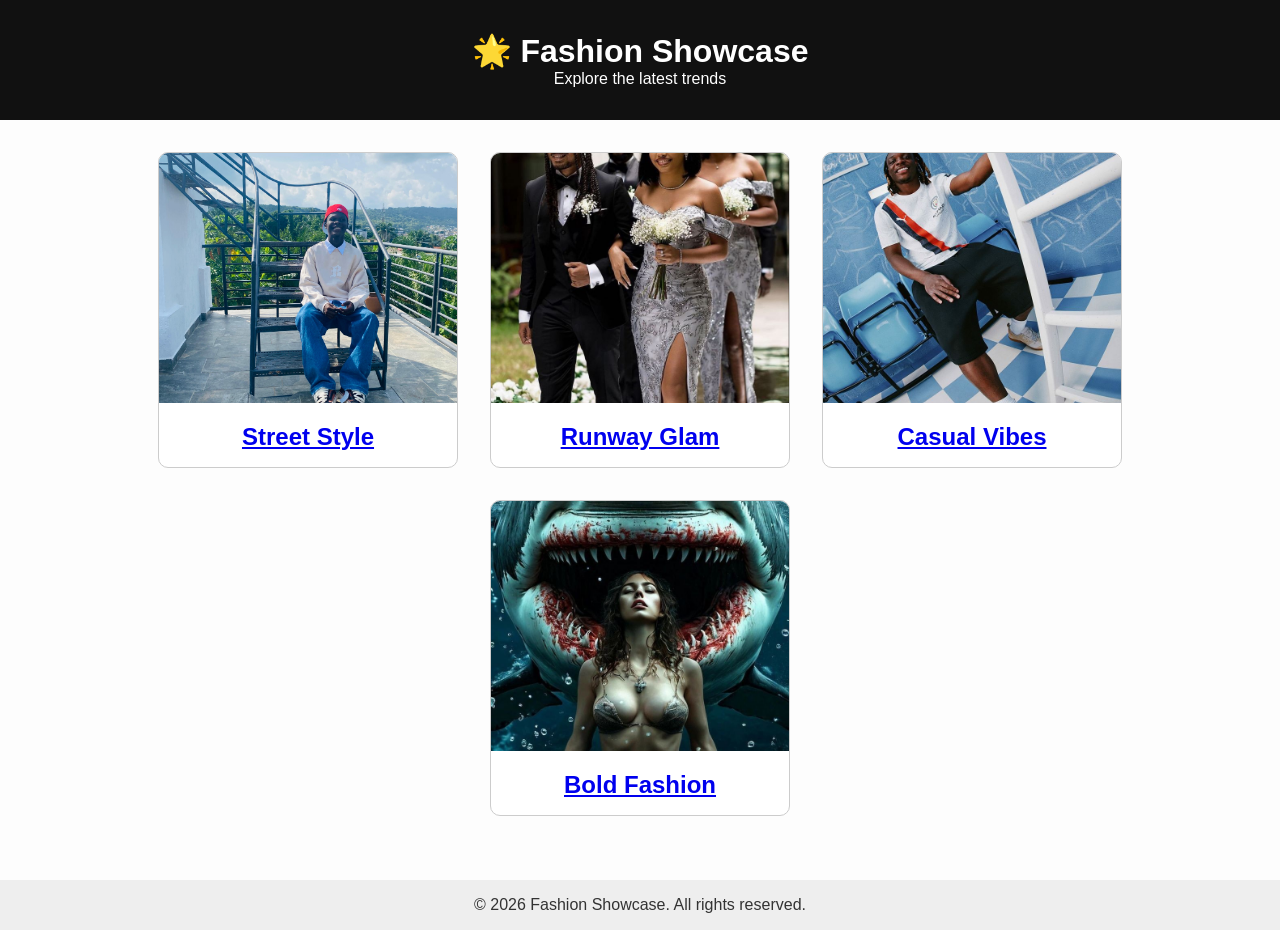
<file: index.html>
<!DOCTYPE html>
<html lang="en">
<head>
  <meta charset="UTF-8" />
  <meta name="viewport" content="width=device-width, initial-scale=1.0" />
  <title>Fashion Showcase</title>
  <link rel="stylesheet" href="styles.css" />
</head>
<body>
  <header>
    <h1>🌟 Fashion Showcase</h1>
    <p>Explore the latest trends</p>
  </header>

  <main class="gallery">
    <div class="fashion-item">
      <a href="street-style-details.html">
        <img src="Fashion-1.jpg" alt="Street Style Category" />
        <h2>Street Style</h2>
      </a>
    </div>
    <div class="fashion-item">
      <a href="Runway-Glam-details.html">
        <img src="Fashion-2.jpg" alt="Runway Glam Category" />
        <h2>Runway Glam</h2>
      </a>
    </div>
    <div class="fashion-item">
      <a href="Casual-vibes-details.html">
        <img src="Fashion-3.jpeg" alt="Casual Vibes Category" />
        <h2>Casual Vibes</h2>
      </a>
    </div>
    <div class="fashion-item">
      <a href="bold-daring-details.html">
        <img src="Fashion-4.jpg" alt="Bold Fashion Category" />
        <h2>Bold Fashion</h2>
      </a>
    </div>
  </main>

  <footer>
    <p>© 2026 Fashion Showcase. All rights reserved.</p>
  </footer>

  <script src="script.js"></script>
</body>
</html>
</file>
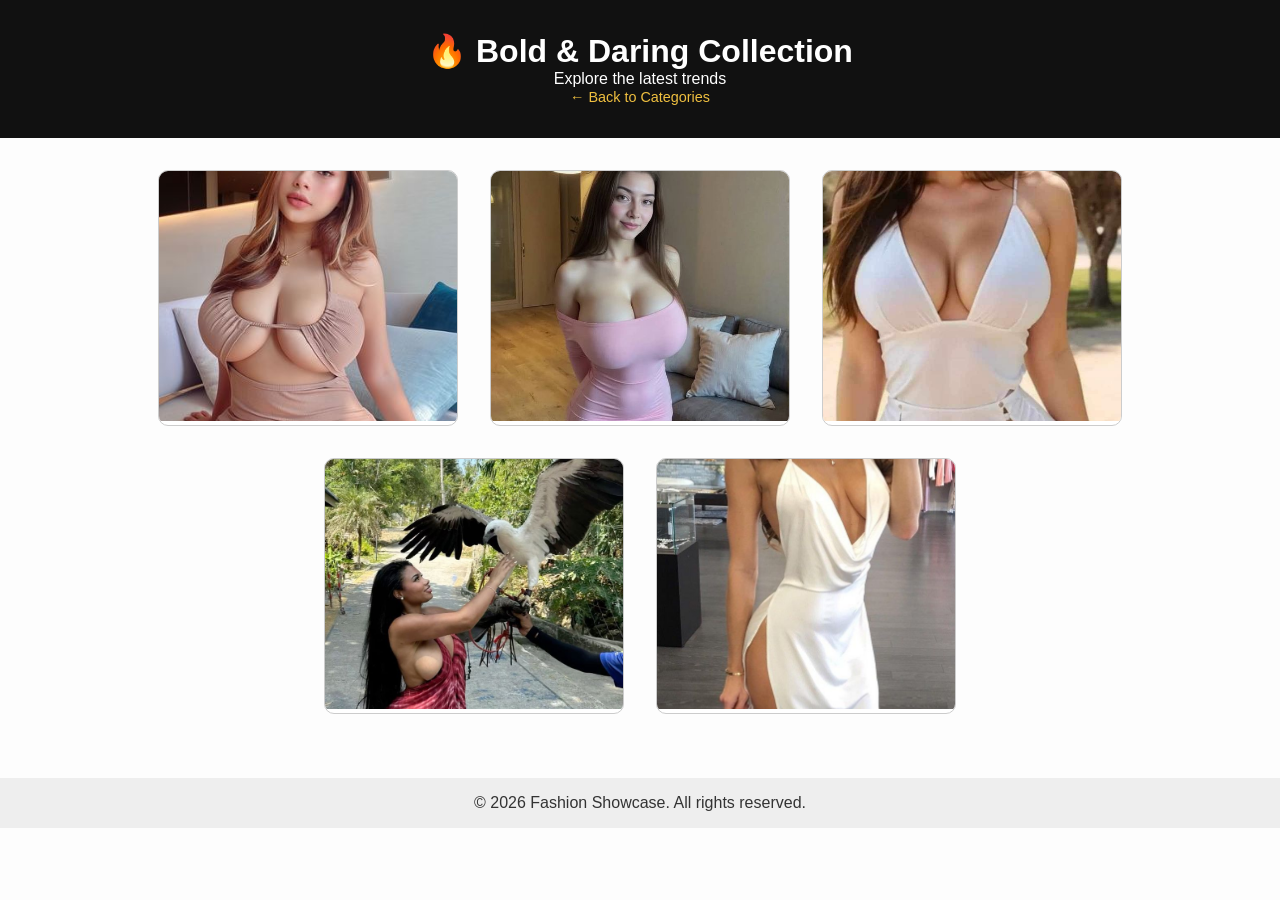
<file: bold-daring-details.html>
<!DOCTYPE html>
<html lang="en">
<head>
  <meta charset="UTF-8">
  <meta name="viewport" content="width=device-width, initial-scale=1.0">
  <title>Bold & Daring Collection</title>
  <link rel="stylesheet" href="styles.css">
</head>
<body>

  <header>
    <h1>🔥 Bold & Daring Collection</h1>
    <p>Explore the latest trends</p>
    <a href="index.html">← Back to Categories</a>
  </header>

  <main class="gallery">
    <div class="fashion-item">
      <img src="Bold-1.jpg" alt="Bold and Daring Look 1" />
    </div>
    <div class="fashion-item">
      <img src="Bold-2.jpg" alt="Bold and Daring Look 2" />
    </div>
    <div class="fashion-item">
      <img src="Bold-3.jpg" alt="Bold and Daring Look 3" />
    </div>
    <div class="fashion-item">
      <img src="Bold-4.jpg" alt="Bold and Daring Look 4" />
    </div>
    <div class="fashion-item">
      <img src="Bold-5.jpg" alt="Bold and Daring Look 5" />
    </div>
  </main>

  <footer>
    <p>© 2025 Fashion Showcase. All rights reserved.</p>
  </footer>

  <script src="script.js"></script>
</body>
</html>
</file>
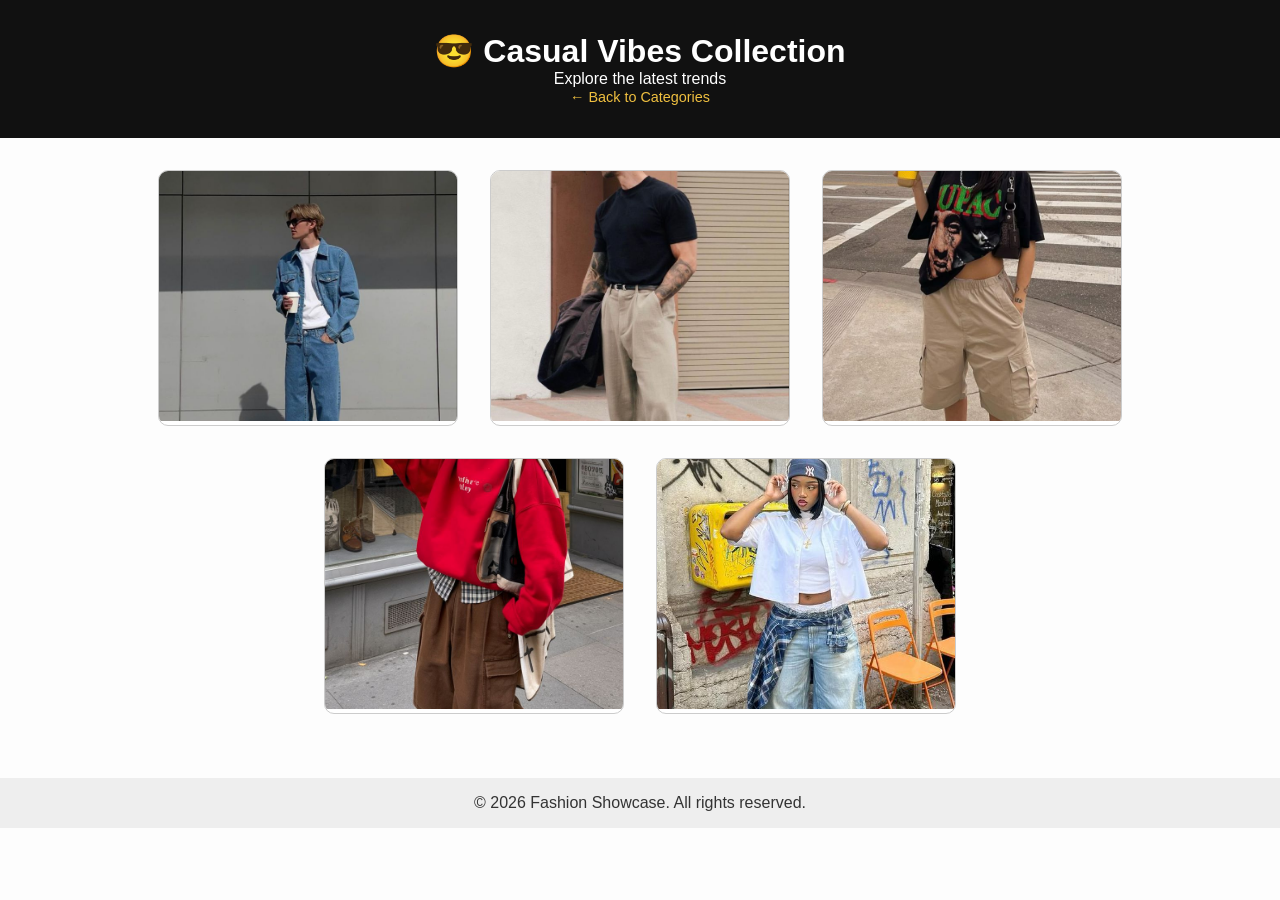
<file: Casual-vibes-details.html>
<!DOCTYPE html>
<html lang="en">
<head>
  <meta charset="UTF-8">
  <meta name="viewport" content="width=device-width, initial-scale=1.0">
  <title>Casual Vibes Collection</title>
  <link rel="stylesheet" href="styles.css">
</head>
<body>

  <header>
    <h1>😎 Casual Vibes Collection</h1>
    <p>Explore the latest trends</p>
    <a href="index.html">← Back to Categories</a>
  </header>

  <main class="gallery">
    <div class="fashion-item">
      <img src="Casual-1.jpg" alt="Casual Vibes Look 1" />
    </div>
    <div class="fashion-item">
      <img src="Casual-2.jpg" alt="Casual Vibes Look 2" />
    </div>
    <div class="fashion-item">
      <img src="Casual-3.jpg" alt="Casual Vibes Look 3" />
    </div>
    <div class="fashion-item">
      <img src="Casual-4.jpg" alt="Casual Vibes Look 4" />
    </div>
    <div class="fashion-item">
      <img src="Casual-5.jpg" alt="Casual Vibes Look 5" />
    </div>
  </main>

  <footer>
    <p>© 2025 Fashion Showcase. All rights reserved.</p>
  </footer>

  <script src="script.js"></script>
</body>
</html>
</file>
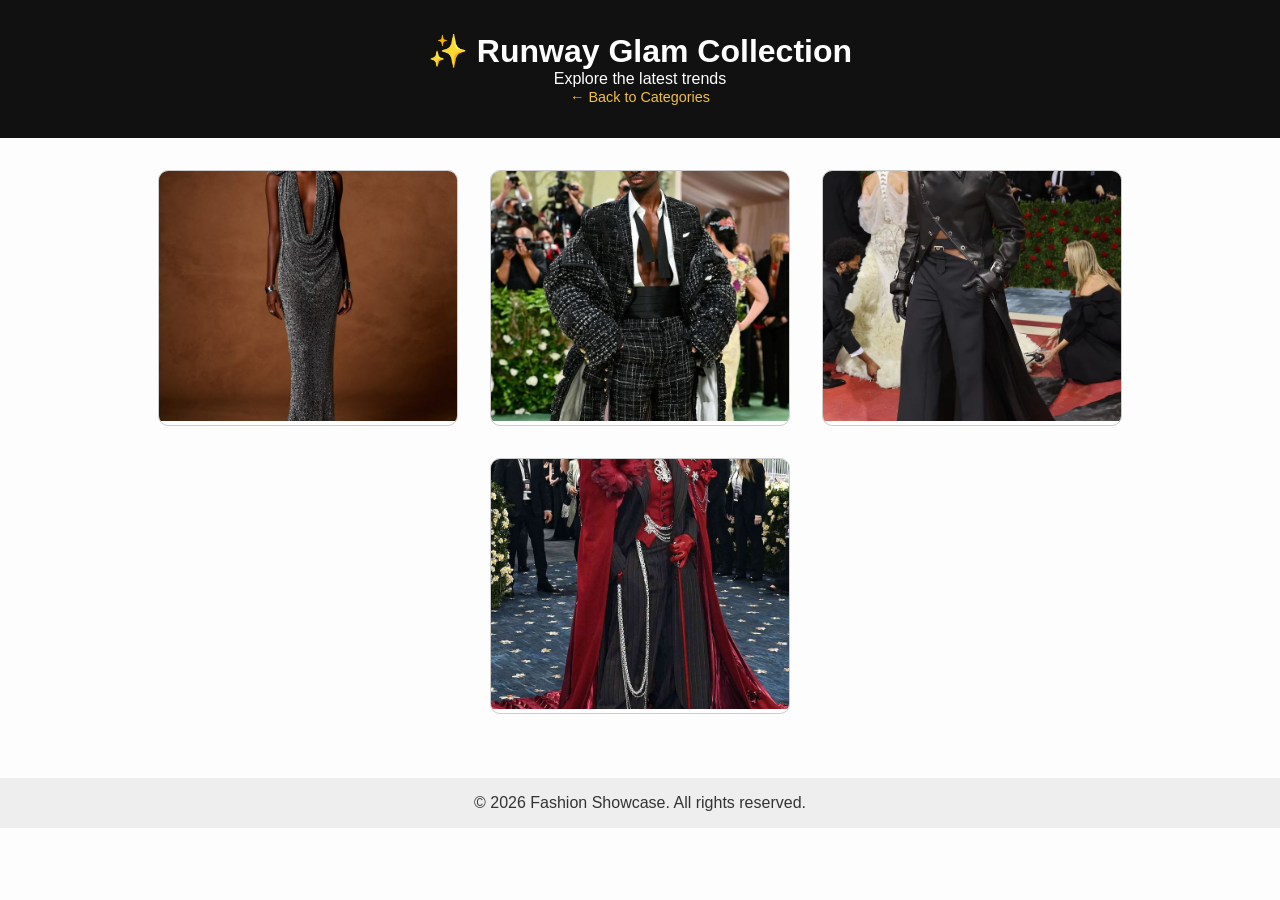
<file: Runway-Glam-details.html>
<!DOCTYPE html>
<html lang="en">
<head>
  <meta charset="UTF-8">
  <meta name="viewport" content="width=device-width, initial-scale=1.0">
  <title>Runway Glam Collection</title>
  <link rel="stylesheet" href="styles.css">
</head>
<body>

  <header>
    <h1>✨ Runway Glam Collection</h1>
    <p>Explore the latest trends</p>
    <a href="index.html">← Back to Categories</a>
  </header>

  <main class="gallery">
    <div class="fashion-item">
      <img src="Glam-1.jpg" alt="Runway Glam Look 1" />
    </div>
    <div class="fashion-item">
      <img src="Glam-2.jpg" alt="Runway Glam Look 2" />
    </div>
    <div class="fashion-item">
      <img src="Glam-3.jpg" alt="Runway Glam Look 3" />
    </div>
    <div class="fashion-item">
      <img src="Glam-4.jpg" alt="Runway Glam Look 4" />
    </div>
  </main>

  <footer>
    <p>© 2025 Fashion Showcase. All rights reserved.</p>
  </footer>

  <script src="script.js"></script>
</body>
</html>
</file>
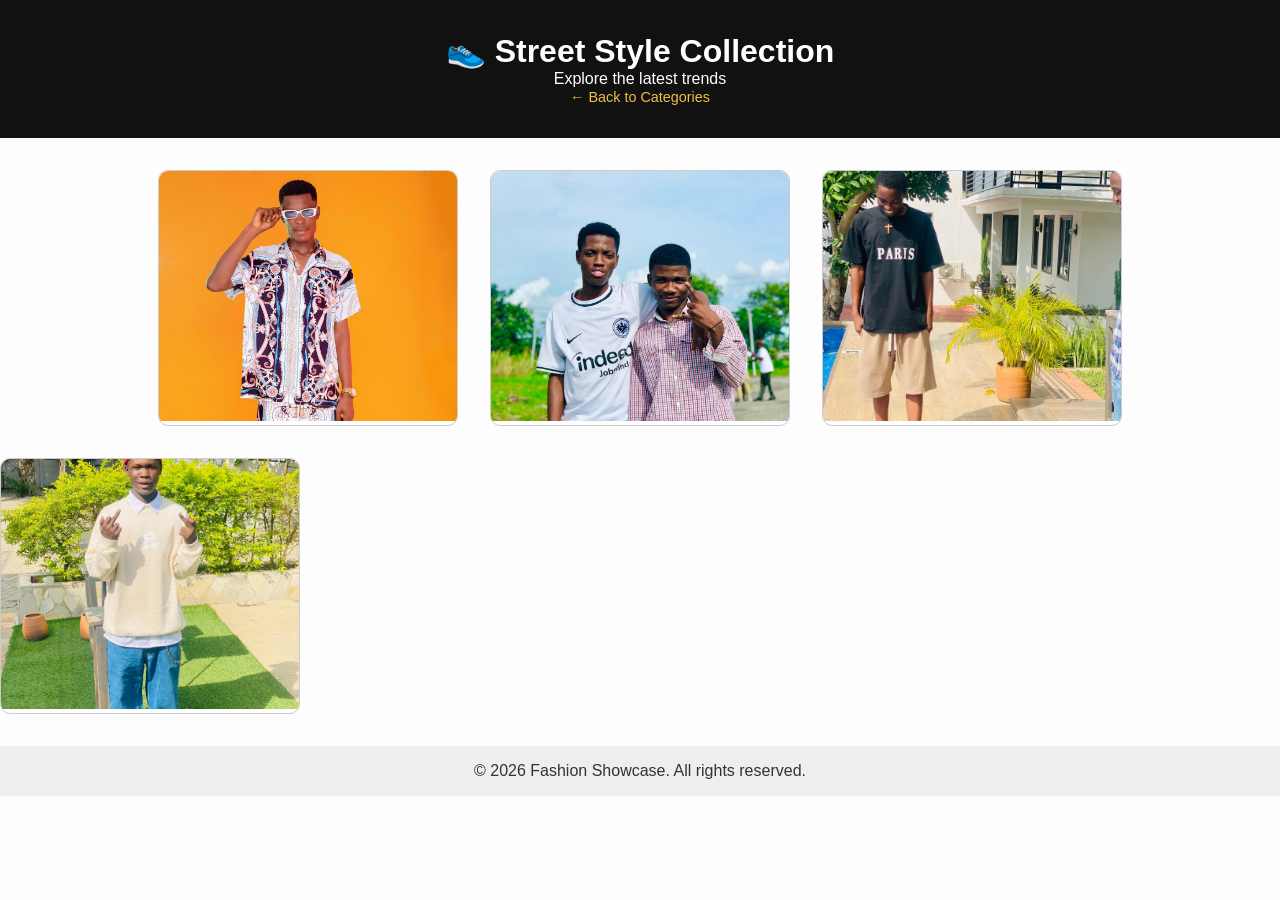
<file: street-style-details.html>
<!DOCTYPE html>
<html lang="en">
<head>
  <meta charset="UTF-8">
  <meta name="viewport" content="width=device-width, initial-scale=1.0">
  <title>Street Style Collection</title>
  <link rel="stylesheet" href="styles.css">
</head>
<body>

  <header>
    <h1>👟 Street Style Collection</h1>
    <p>Explore the latest trends</p>
    <a href="index.html">← Back to Categories</a>
  </header>

  <main class="gallery">
    <div class="fashion-item">
      <img src="Street-1.jpg" alt="Street Style Look 1" />
    </div>
    <div class="fashion-item">
      <img src="Street-2.jpg" alt="Street Style Look 2" />
    </div>
    <div class="fashion-item">
      <img src="Street-3.jpg" alt="Street Style Look 3" />
    </div>
  </main>
  <div class="fashion-item">
  <img src="Street-4.jpg" alt="Street Style Look 4" />
</div>

  <footer>
    <p>© 2025 Fashion Showcase. All rights reserved.</p>
  </footer>

  <script src="script.js"></script>
</body>
</html>
</file>
<file: styles.css>
* {
  margin: 0;
  padding: 0;
  box-sizing: border-box;
}

body {
  font-family: 'Segoe UI', Tahoma, Geneva, Verdana, sans-serif;
  background: #fdfdfd;
  color: #333;
}

header {
  background-color: #111;
  color: white;
  text-align: center;
  padding: 2rem;
}

.gallery {
  display: flex;
  justify-content: center;
  gap: 2rem;
  flex-wrap: wrap;
  padding: 2rem;
}

.fashion-item {
  border: 1px solid #ccc;
  border-radius: 10px;
  overflow: hidden;
  width: 300px;
  transition: transform 0.3s;
  background-color: #fff;
}

.fashion-item:hover {
  transform: scale(1.05);
}

.fashion-item img {
  width: 100%;
  height: auto;
}

.fashion-item h2 {
  text-align: center;
  padding: 1rem 0;
}

footer {
  text-align: center;
  padding: 1rem;
  background-color: #eee;
  margin-top: 2rem;
}

.fashion-item img {
  width: 100%;
  height: 250px;
  object-fit: cover; 
}

header a {
  color: #f0c040;
  text-decoration: none;
  font-size: 0.9rem;
}

header a:hover {
  text-decoration: underline;
}
</file>
